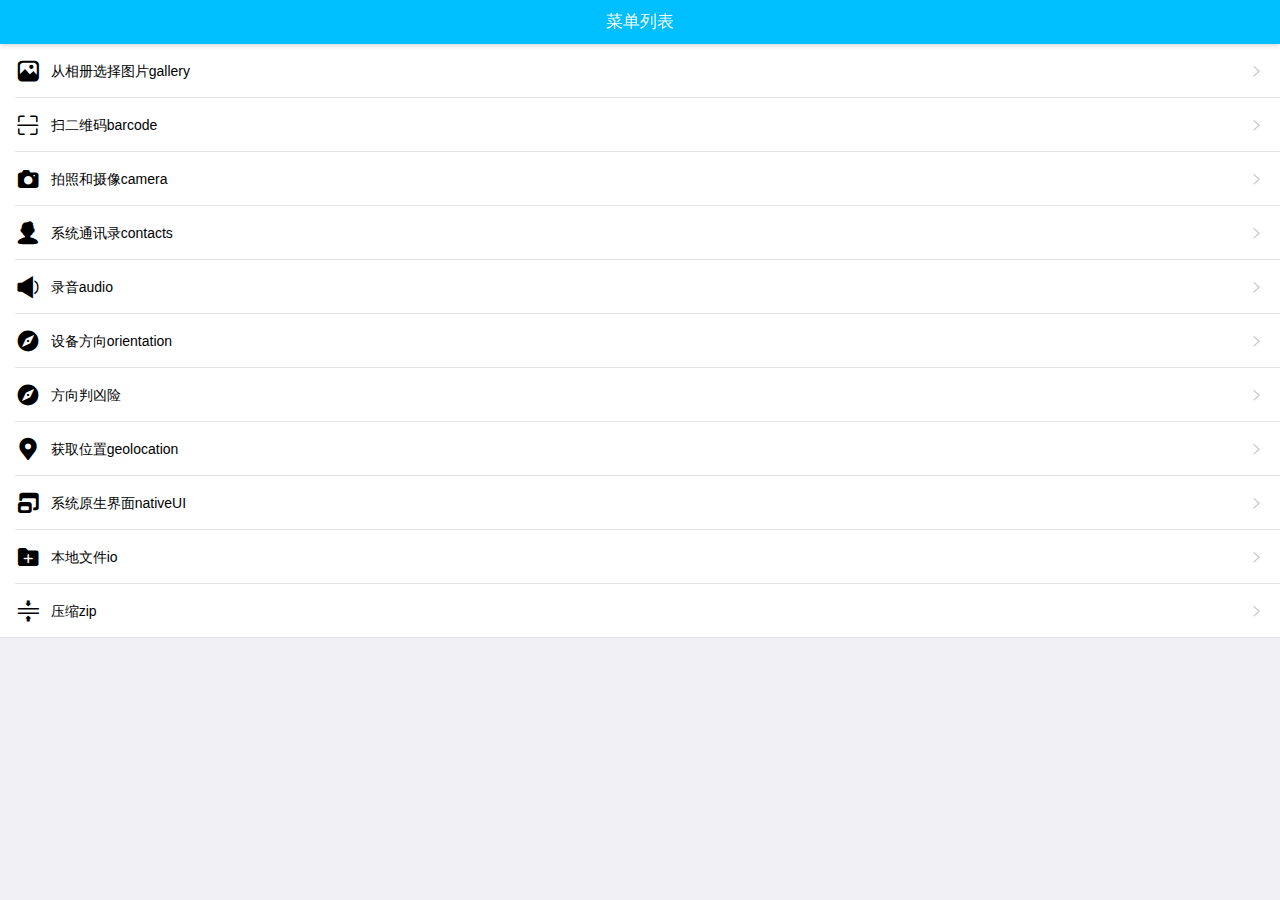
<file: index.html>
<!DOCTYPE html>
<html>
<head>
    <meta charset="utf-8">
    <meta name="viewport" content="width=device-width,initial-scale=1,minimum-scale=1,maximum-scale=1,user-scalable=no" />
    <title></title>
    <link rel="stylesheet" type="text/css" href="css/mui.min.css"/>
    <link rel="stylesheet" type="text/css" href="css/index/index.css"/>
</head>
	<body>
		<header class="mui-bar mui-bar-nav" id="comTop">
		    <h1 class="mui-title">菜单列表</h1>
		</header>
		<div class="mui-content">
			<ul class="mui-table-view" id="allul">
				<li class="mui-table-view-cell">
		            <a class="mui-navigate-right comli" href="gallery.html" >
		                <span class="iconfont icon-picture"></span>
		                <span>从相册选择图片gallery</span>
		            </a> 
		        </li>
		        <li class="mui-table-view-cell">
		            <a class="mui-navigate-right comli" href="Barcode.html" >
		                <span class="iconfont icon-scan"></span>
		                <span>扫二维码barcode</span>
		            </a>
		        </li>
		        <li class="mui-table-view-cell">
		            <a class="mui-navigate-right comli" href="camera.html" >
		                <span class="iconfont icon-camera"></span>
		                <span>拍照和摄像camera</span>
		            </a>
		        </li>
		        <li class="mui-table-view-cell">
		            <a class="mui-navigate-right comli" href="contacts.html" >
		                <span class="iconfont icon-contacts"></span>
		                <span>系统通讯录contacts</span>
		            </a>
		        </li>
		        <li class="mui-table-view-cell">
		            <a class="mui-navigate-right comli" href="audio.html" >
		                <span class="iconfont icon-audio"></span>
		                <span>录音audio</span>
		            </a>
		        </li>
		        <li class="mui-table-view-cell">
		            <a class="mui-navigate-right comli" href="orientation.html" >
		                <span class="iconfont icon-orientation"></span>
		                <span>设备方向orientation</span>
		            </a>
		        </li>
		        <li class="mui-table-view-cell">
		            <a class="mui-navigate-right comli" href="orientation-mx.html" >
		                <span class="iconfont icon-orientation"></span>
		                <span>方向判凶险</span>
		            </a>
		        </li>
		        <li class="mui-table-view-cell">
		            <a class="mui-navigate-right comli" href="geolocation.html" >
		                <span class="iconfont icon-geolocation"></span>
		                <span>获取位置geolocation</span>
		            </a>
		        </li>
		        <li class="mui-table-view-cell">
		            <a class="mui-navigate-right comli" href="nativeUI.html" >
		                <span class="iconfont icon-nativeUI"></span>
		                <span>系统原生界面nativeUI</span>
		            </a>
		        </li>
		        <li class="mui-table-view-cell">
		            <a class="mui-navigate-right comli" href="io.html" >
		                <span class="iconfont icon-io"></span>
		                <span>本地文件io</span>
		            </a>
		        </li>
		        <li class="mui-table-view-cell">
		            <a class="mui-navigate-right comli" href="zip.html" >
		                <span class="iconfont icon-compress"></span>
		                <span>压缩zip</span>
		            </a>
		        </li>
		        
		        
		    </ul>
		</div>
	</body>
</html>
</file>
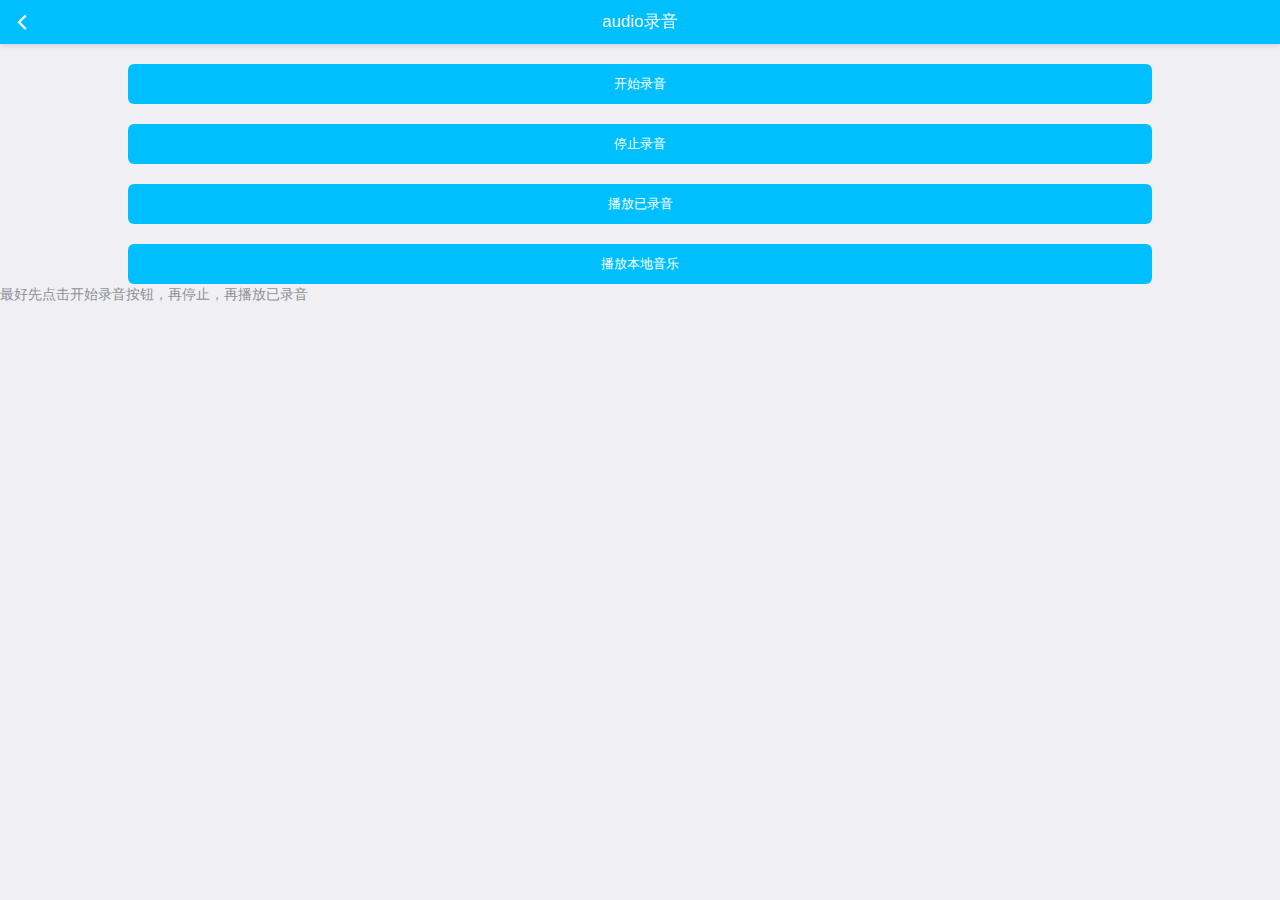
<file: audio.html>
<!doctype html>
<html>

	<head>
		<meta charset="UTF-8">
		<title></title>
		<meta name="viewport" content="width=device-width,initial-scale=1,minimum-scale=1,maximum-scale=1,user-scalable=no" />
		<link href="css/mui.min.css" rel="stylesheet" />
		<link rel="stylesheet" type="text/css" href="css/audio/audio.css"/>
	</head>

	<body>
		<header class="mui-bar mui-bar-nav" id="comTop">
		    <a class="mui-action-back mui-icon mui-icon-left-nav mui-pull-left"></a>
		    <h1 class="mui-title">audio录音</h1>
		</header>
		<div class="mui-content">
			<div class="comBtn mui-text-center" > 
				开始录音
			</div>
			<div class="comBtn mui-text-center " > 
				停止录音
			</div>
			<div class="comBtn mui-text-center" > 
				播放已录音
			</div>
			<div class="comBtn mui-text-center" > 
				播放本地音乐
			</div>
			<p>最好先点击开始录音按钮，再停止，再播放已录音</p>
			<div class="box">

			</div>
		</div>
	</body>

</html>

<script type="text/javascript" src="js/mui.min.js" ></script>
<script type="text/javascript" src="js/jquery-2.1.4.min.js" ></script>
<script type="text/javascript" src="js/audio/audio.js" ></script>
</file>
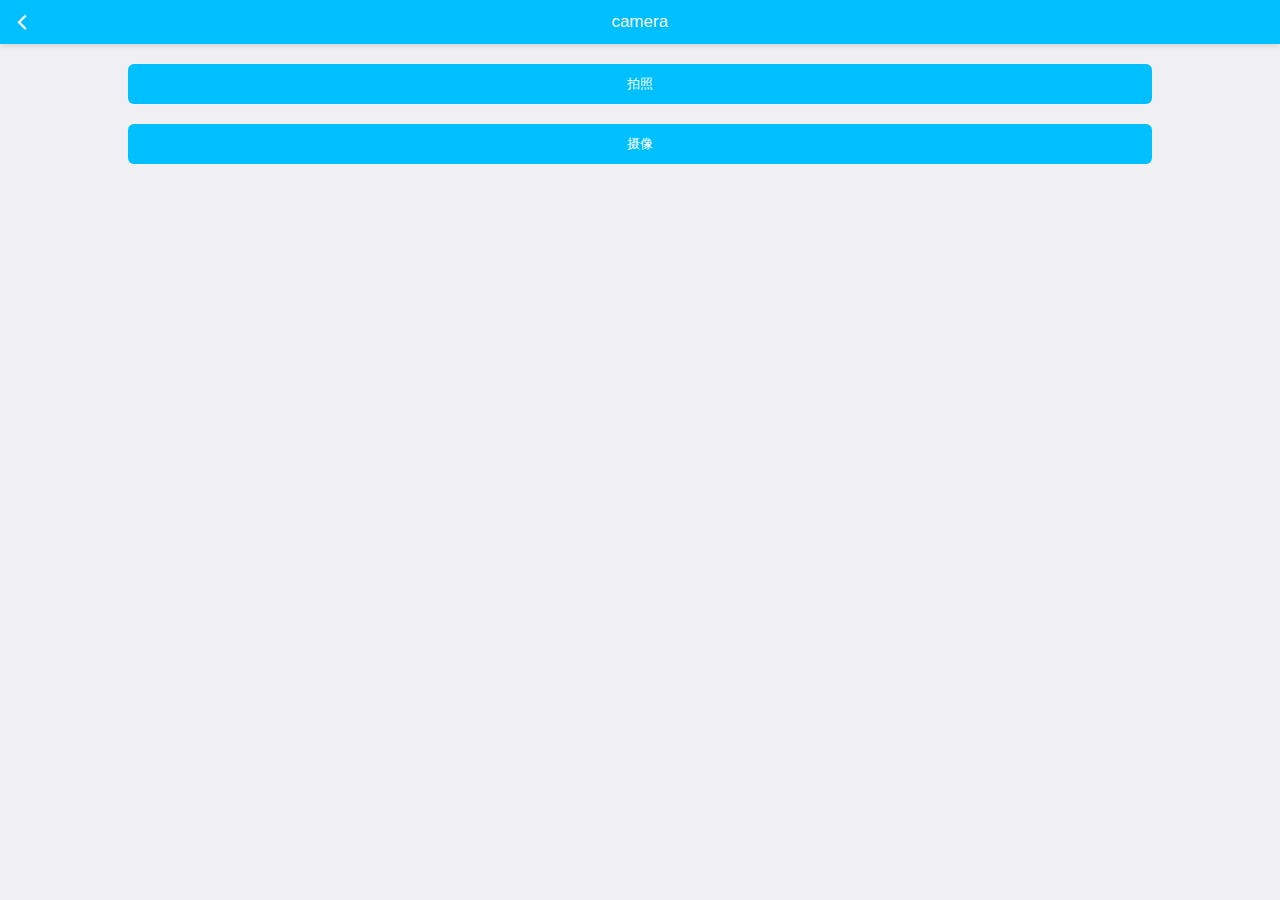
<file: camera.html>
<!doctype html>
<html>

	<head>
		<meta charset="UTF-8">
		<title></title>
		<meta name="viewport" content="width=device-width,initial-scale=1,minimum-scale=1,maximum-scale=1,user-scalable=no" />
		<link rel="stylesheet" type="text/css" href="css/mui.min.css"/>
		<link rel="stylesheet" type="text/css" href="css/gallery/gallery.css"/>
	</head>

	<body>
		<header class="mui-bar mui-bar-nav" id="comTop">
		    <a class="mui-action-back mui-icon mui-icon-left-nav mui-pull-left"></a>
		    <h1 class="mui-title">camera</h1>
		</header>
		<div class="mui-content">
			<div class="comBtn mui-text-center" >
				拍照
			</div>
			<div class="comBtn mui-text-center" >
				摄像
			</div>
		</div>
		<div class="box">
			
		</div> 
	</body>

</html>

<script type="text/javascript" src="js/mui.min.js" ></script>
<script type="text/javascript" src="js/jquery-2.1.4.min.js" ></script>
<script type="text/javascript" src="js/camera/camera.js" ></script>
</file>
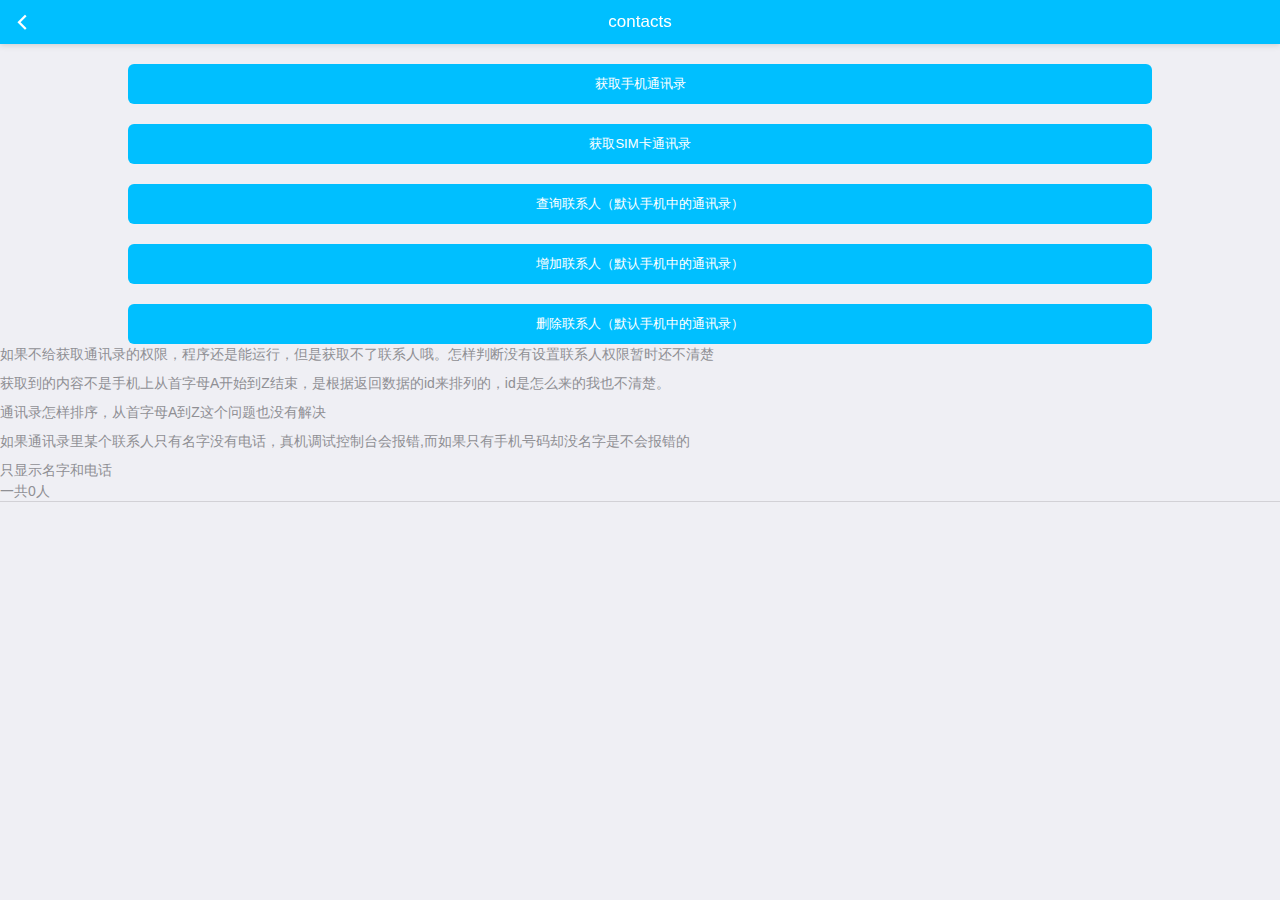
<file: contacts.html>
<!doctype html>
<html>

	<head>
		<meta charset="UTF-8">
		<title></title>
		<meta name="viewport" content="width=device-width,initial-scale=1,minimum-scale=1,maximum-scale=1,user-scalable=no" />
		<link href="css/mui.min.css" rel="stylesheet" />
		<link rel="stylesheet" type="text/css" href="css/io/io.css"/>
	</head>

	<body>
		<header class="mui-bar mui-bar-nav" id="comTop">
		    <a class="mui-action-back mui-icon mui-icon-left-nav mui-pull-left"></a>
		    <h1 class="mui-title">contacts</h1>
		</header>
		<div class="mui-content">
			<div class="comBtn mui-text-center" >
				获取手机通讯录
			</div>
			<div class="comBtn mui-text-center" >
				获取SIM卡通讯录
			</div>
			<div class="comBtn mui-text-center" >
				查询联系人（默认手机中的通讯录）
			</div>
			<div class="comBtn mui-text-center" >
				增加联系人（默认手机中的通讯录）
			</div>
			<div class="comBtn mui-text-center" >
				删除联系人（默认手机中的通讯录）
			</div>
			<p>如果不给获取通讯录的权限，程序还是能运行，但是获取不了联系人哦。怎样判断没有设置联系人权限暂时还不清楚</p>
			<p style="margin-top: 8px;">获取到的内容不是手机上从首字母A开始到Z结束，是根据返回数据的id来排列的，id是怎么来的我也不清楚。</p>
			<p style="margin-top: 8px;">通讯录怎样排序，从首字母A到Z这个问题也没有解决</p>
			<p style="margin-top: 8px;">如果通讯录里某个联系人只有名字没有电话，真机调试控制台会报错,而如果只有手机号码却没名字是不会报错的</p>
			<p style="margin-top: 8px;">只显示名字和电话</p>
			<div class="user">
				<p>一共<span id="unum">0</span>人</p>
				<ul class="mui-table-view">
					
			    </ul>
			</div>
		</div>
		
	</body>

</html>

<script type="text/javascript" src="js/mui.min.js" ></script>
<script type="text/javascript" src="js/jquery-2.1.4.min.js" ></script>
<script type="text/javascript" src="js/contacts/contacts.js" ></script>
</file>
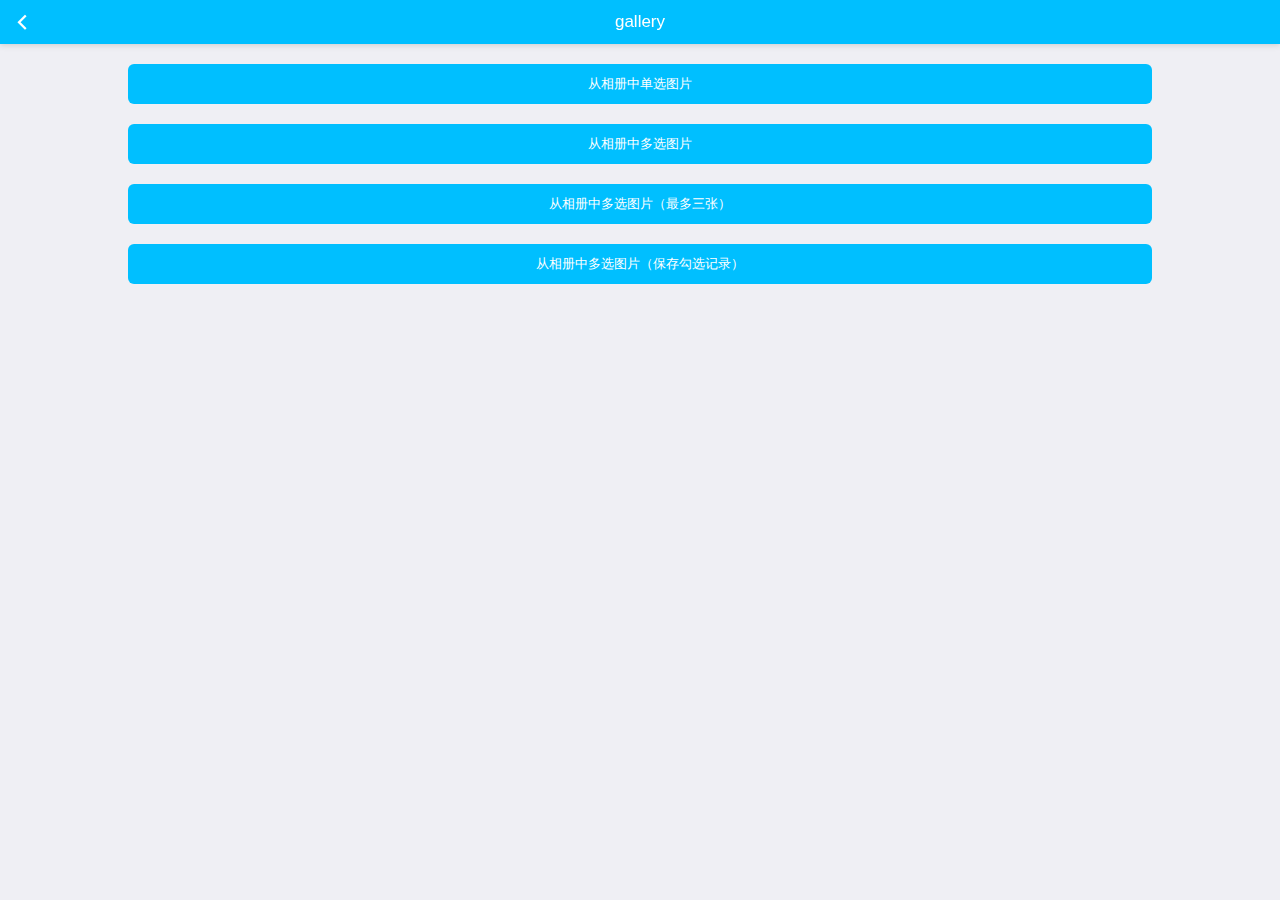
<file: gallery.html>
<!doctype html>
<html>

	<head>
		<meta charset="UTF-8">
		<title></title>
		<meta name="viewport" content="width=device-width,initial-scale=1,minimum-scale=1,maximum-scale=1,user-scalable=no" />
		<link rel="stylesheet" type="text/css" href="css/mui.min.css"/>
		<link rel="stylesheet" type="text/css" href="css/gallery/gallery.css"/>
	</head>

	<body>
		<header class="mui-bar mui-bar-nav" id="comTop">
		    <a class="mui-action-back mui-icon mui-icon-left-nav mui-pull-left"></a>
		    <h1 class="mui-title">gallery</h1>
		</header>
		<div class="mui-content">
			<div class="comBtn mui-text-center" >
				从相册中单选图片
			</div>
			<div class="comBtn mui-text-center" >
				从相册中多选图片
			</div>
			<div class="comBtn mui-text-center" >
				从相册中多选图片（最多三张）
			</div>
			<div class="comBtn mui-text-center" >
				从相册中多选图片（保存勾选记录）
			</div>
		</div>
		<div class="box">
		</div> 
	</body>

</html>

<script type="text/javascript" src="js/mui.min.js" ></script>
<script type="text/javascript" src="js/jquery-2.1.4.min.js" ></script>
<script type="text/javascript" src="js/gallery/gallery.js" ></script>
</file>
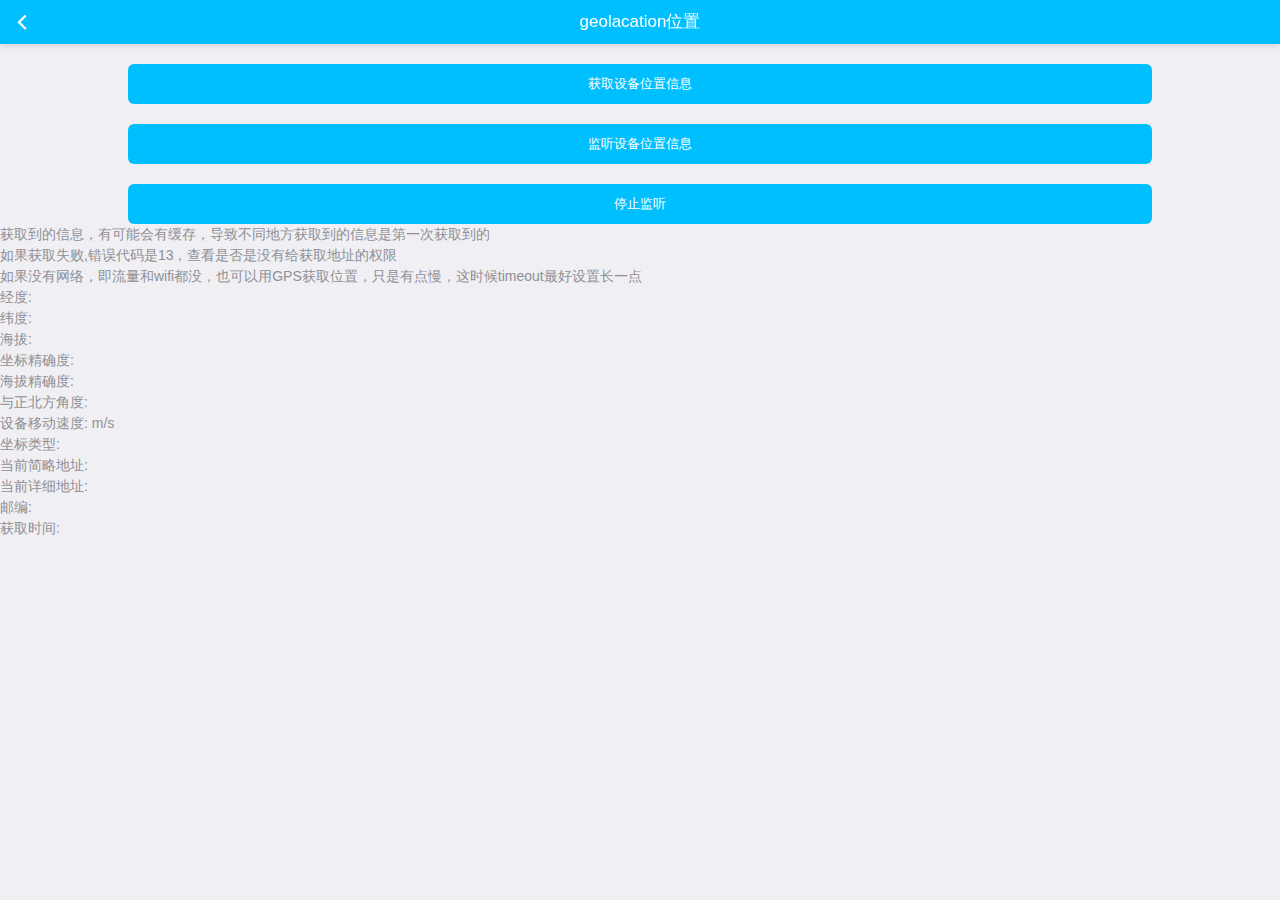
<file: geolocation.html>
<!doctype html>
<html>

	<head>
		<meta charset="UTF-8">
		<title></title>
		<meta name="viewport" content="width=device-width,initial-scale=1,minimum-scale=1,maximum-scale=1,user-scalable=no" />
		<link href="css/mui.min.css" rel="stylesheet" />
		<link rel="stylesheet" type="text/css" href="css/geolocation/geolocation.css"/>
	</head>

	<body>
		<header class="mui-bar mui-bar-nav" id="comTop">
		    <a class="mui-action-back mui-icon mui-icon-left-nav mui-pull-left"></a>
		    <h1 class="mui-title">geolacation位置</h1>
		</header>
		<div class="mui-content">
			<div class="comBtn mui-text-center" > 
				获取设备位置信息
			</div>
			<div class="comBtn mui-text-center " > 
				监听设备位置信息
			</div>
			<div class="comBtn mui-text-center" > 
				停止监听
			</div>
			<div class="box">
				<p>获取到的信息，有可能会有缓存，导致不同地方获取到的信息是第一次获取到的</p>
				<p>如果获取失败,错误代码是13，查看是否是没有给获取地址的权限</p>
				<p>如果没有网络，即流量和wifi都没，也可以用GPS获取位置，只是有点慢，这时候timeout最好设置长一点</p>
				<p class="jingd">经度:<span></span></p>
				<p class="weid">纬度:<span></span></p>
				<p class="haib">海拔:<span></span></p>
				<p class="zb-accur">坐标精确度:<span></span></p>
				<p class="hb-accur">海拔精确度:<span></span></p>
				<p class="move-dir">与正北方角度:<span></span></p>
				<p class="move-spd">设备移动速度:<span></span> m/s</p>
				<p class="cor-type">坐标类型:<span></span></p>
				<p class="addr-jl">当前简略地址:<span></span></p>
				<p class="addr-xx">当前详细地址:<span></span></p>
				<p class="addr-mail">邮编:<span></span></p>
				<p class="cor-time">获取时间:<span></span></p>
				
			</div>
		</div>
	</body>

</html>
<script type="text/javascript" src="js/mui.min.js" ></script>
<script type="text/javascript" src="js/jquery-2.1.4.min.js" ></script>
<script type="text/javascript" src="js/geolocation/geolocation.js" ></script>
</file>
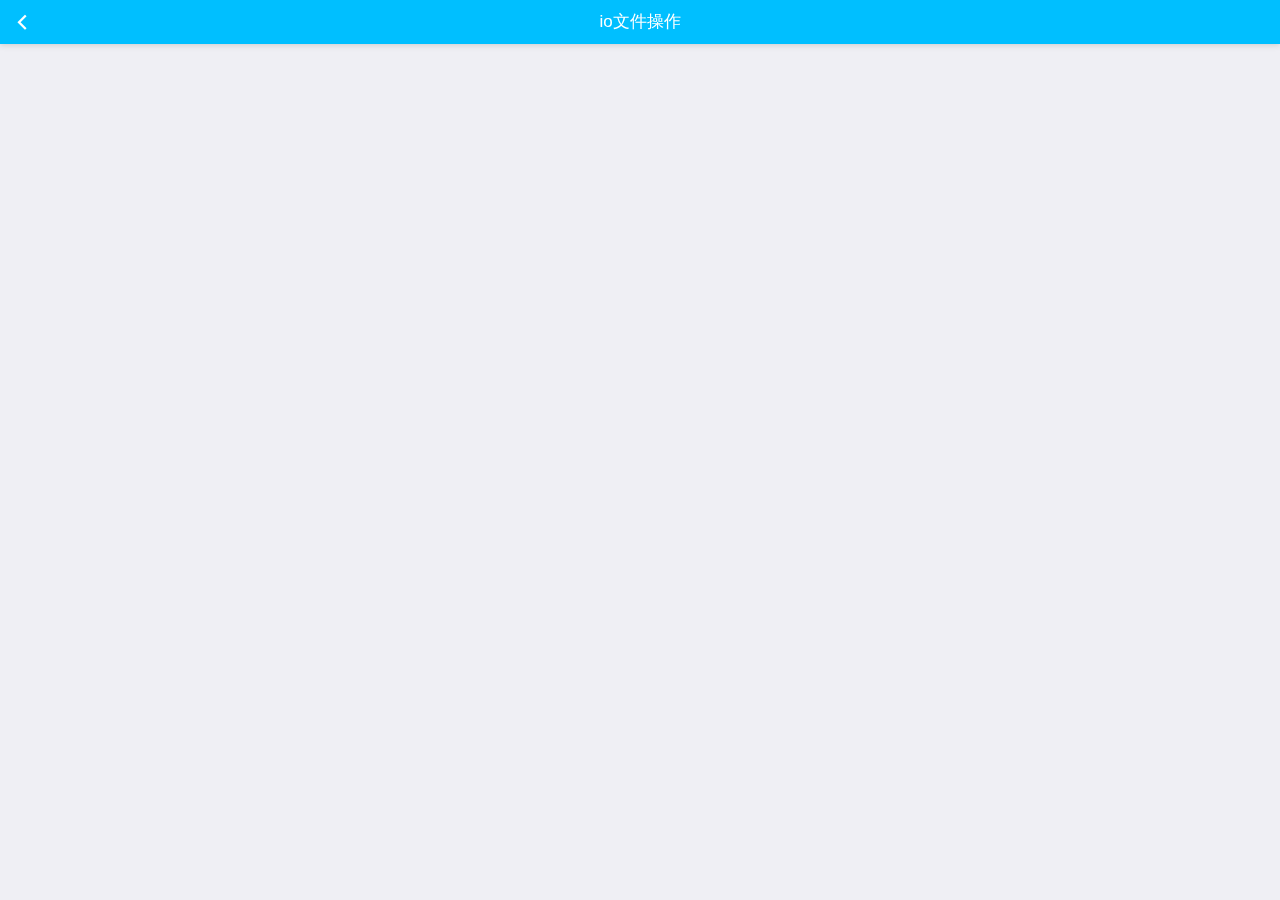
<file: io.html>
<!doctype html>
<html>

	<head>
		<meta charset="UTF-8">
		<title></title>
		<meta name="viewport" content="width=device-width,initial-scale=1,minimum-scale=1,maximum-scale=1,user-scalable=no" />
		<link href="css/mui.min.css" rel="stylesheet" />
		<link rel="stylesheet" type="text/css" href="css/io/io.css"/>
	</head>

	<body>
		<header class="mui-bar mui-bar-nav" id="comTop">
		    <a class="mui-action-back mui-icon mui-icon-left-nav mui-pull-left"></a>
		    <h1 class="mui-title">io文件操作</h1>
		</header>
		<div class="mui-content">
			
		</div>
		
		
	</body>

</html>
<script type="text/javascript" src="js/mui.min.js" ></script>
<script type="text/javascript">
	mui.init()
</script>
</file>
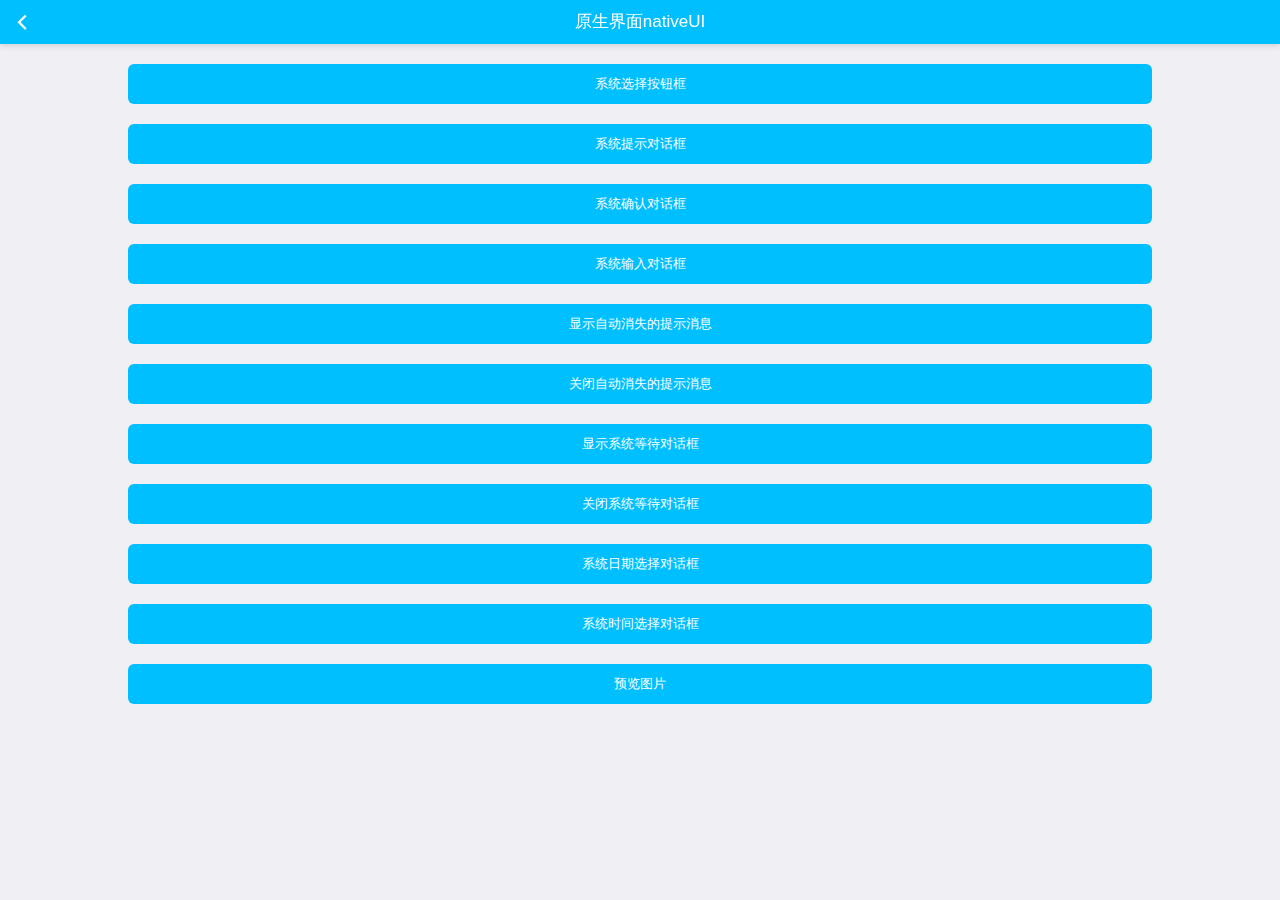
<file: nativeUI.html>
<!doctype html>
<html>

	<head>
		<meta charset="UTF-8">
		<title></title>
		<meta name="viewport" content="width=device-width,initial-scale=1,minimum-scale=1,maximum-scale=1,user-scalable=no" />
		<link rel="stylesheet" type="text/css" href="css/mui.min.css"/>
		<link rel="stylesheet" type="text/css" href="css/nativeUI/nativeUI.css"/>
	</head>

	<body>
		<header class="mui-bar mui-bar-nav" id="comTop">
		    <a class="mui-action-back mui-icon mui-icon-left-nav mui-pull-left"></a>
		    <h1 class="mui-title">原生界面nativeUI</h1>
		</header>
		<div class="mui-content">
			<div class="comBtn mui-text-center" >
				系统选择按钮框
			</div>
			<div class="comBtn mui-text-center" >
				系统提示对话框
			</div>
			<div class="comBtn mui-text-center" >
				系统确认对话框
			</div>
			<div class="comBtn mui-text-center" >
				系统输入对话框
			</div>
			<div class="comBtn mui-text-center" >
				显示自动消失的提示消息
			</div>
			<div class="comBtn mui-text-center" >
				关闭自动消失的提示消息
			</div>
			<div class="comBtn mui-text-center" >
				显示系统等待对话框
			</div>
			<div class="comBtn mui-text-center" >
				关闭系统等待对话框
			</div>
			<div class="comBtn mui-text-center" >
				系统日期选择对话框
			</div>
			<div class="comBtn mui-text-center" >
				系统时间选择对话框
			</div>
			<div class="comBtn mui-text-center" >
				预览图片
			</div>
		</div>

	</body>

</html>

<script type="text/javascript" src="js/mui.min.js" ></script>
<script type="text/javascript" src="js/jquery-2.1.4.min.js" ></script>
<script type="text/javascript" src="js/nativeUI/nativeUI.js" ></script>
</file>
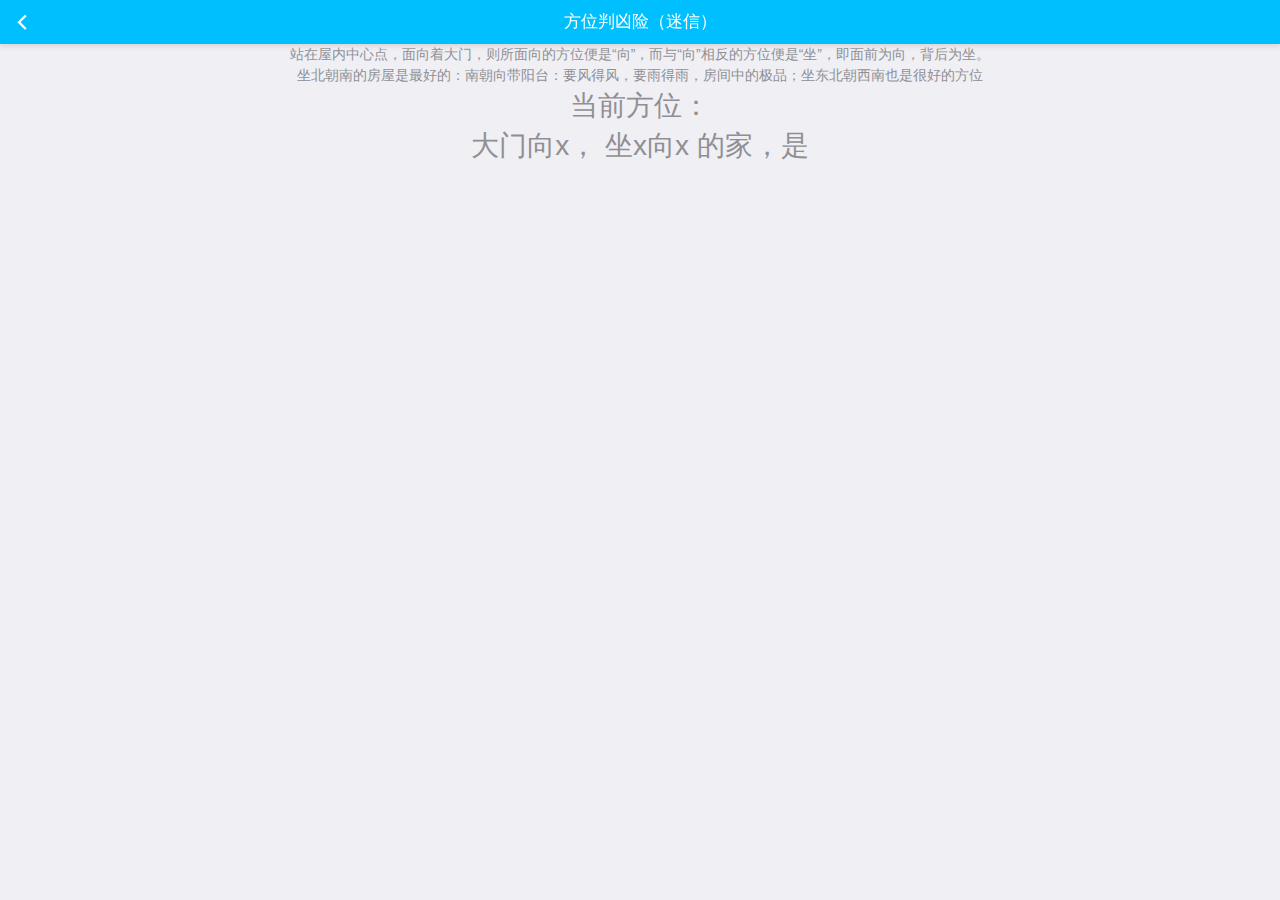
<file: orientation-mx.html>
<!doctype html>
<html>

	<head>
		<meta charset="UTF-8">
		<title></title>
		<meta name="viewport" content="width=device-width,initial-scale=1,minimum-scale=1,maximum-scale=1,user-scalable=no" />
		<link href="css/mui.min.css" rel="stylesheet" />
		<link rel="stylesheet" type="text/css" href="css/public/public.css"/>
		<style type="text/css">
			.mui-content{
				text-align: center;
			}
			.now,.men{
				font-size: 28px;
				line-height: 40px;
			}
		</style>
	</head>

	<body>
		<header class="mui-bar mui-bar-nav" id="comTop">
		    <a class="mui-action-back mui-icon mui-icon-left-nav mui-pull-left"></a>
		    <h1 class="mui-title">方位判凶险（迷信）</h1>
		</header>
		<div class="mui-content">
			<p>站在屋内中心点，面向着大门，则所面向的方位便是“向”，而与“向”相反的方位便是“坐”，即面前为向，背后为坐。</p>
			<p>坐北朝南的房屋是最好的：南朝向带阳台：要风得风，要雨得雨，房间中的极品；坐东北朝西南也是很好的方位</p>
			<p class="now">当前方位：
				<span class="n-dir"></span>
				<span class="n-num"></span>
			</p>

			<p class="men">
				大门向<span class="n-dir">x</span>，
				坐<span class="n-fandir">x</span>向<span class="n-dir">x</span>
				的家，是	<span class="n-ifo"></span>
			</p>
			
			<p class="i-ntro"></p>
		</div>
	</body>

</html>


<script type="text/javascript" src="js/mui.min.js" ></script>
<script type="text/javascript" src="js/jquery-2.1.4.min.js" ></script>
<script type="text/javascript">
	document.addEventListener( "plusready", onPlusReady, false );
	
	function onPlusReady() {
		plus.orientation.watchOrientation(function(obj){
			var magicNorth=obj.magneticHeading;
			var rnum=magicNorth.toFixed(1);

			var ifo=dir(rnum);
			$(".n-num").text(rnum);
			$(".n-dir").text(ifo.direc);
			$(".n-fandir").text(ifo.fandirec);
			$(".n-ifo").text(ifo.home);
			$('.i-ntro').text(ifo.intro);
		},function(err){
			console.log("方向获取失败："+JSON.stringify(err))
		},{frequency:100})
	}
		
	function dir(res){
		var direc='';
		var fandirec='';
		var home='';
		var intro='';
		var obj={};
		if (res >= 338 || res < 23) {
			fandirec = "南";
			direc = "北";
			home='离宅';
			intro='座南朝北的房子正南方是运势最好的地方，财位、旺方和文昌都在这个区域，此外东北方也有财位和旺方，这个部位，地形要低，采光也要良好，因此，房子要有凸出的状态，才是吉相。有辅助建筑的话，辅助建筑的影子不要遮盖到主屋，才是吉相。建筑物、地形缺少这个部位，或这个部位被墙壁封死或地形高，例如有山丘、悬崖或高楼等，都是凶相。房子的附近有常绿的大树时，也是凶相。有厕所、净化槽、小沟或池塘等不干净的地力，都是凶相。坐南朝北的房子衰败之象。多口舌纷争，是非不断，财运平平';
		} else if (res < 68) {
			fandirec = "西南";
			direc = "东北";
			home='坤宅';
			intro='坐西南朝东北的房子这是一个相对吉祥的人居风水方位。内在和美，外在平实，是非常适合家庭居';
		} else if (res < 113) {
			fandirec = "西";
			direc = "东";
			home='兑宅';
			intro='坐西朝东的房子生气勃勃。也是一个适合创业的流年方位。但家居这个方位，在流年上不是很吉利。中年男子健康多忧'
		} else if (res < 158) {
			fandirec = "西北";
			direc = "东南";
			home='乾宅';
			intro='座西北朝东南的房子一般来说，坐西北朝东南的房子是一个非常值得买的房子。因为它的财位和旺方各有三个，而且相同：第一个位于房屋的西北，第二个位于房屋西方，第三个位于房屋的正北方，文昌位于房屋的正东方。坐西北朝东南的房子努力进取之象。有小成但也有小忧。中等格局的流年方位。'
		} else if (res < 203) {
			fandirec = "北";
			direc = "南";
			home='坎宅';
			intro='座北朝南的房子财位和旺方均位于房屋的西南方和正北方。文昌位位于房屋的东北方。坐北朝南的房子气场平和，财运减弱，但不至于衰败。宜守成，不宜创业。'
		} else if (res < 248) {
			fandirec = "东北";
			direc = "西南";
			home='艮[gèn]宅';
			intro='座东北朝西南的房子财位位于房屋的东北方和西北方。旺方和财位的位置相同。文昌位于房屋的正北方。坐东北朝西南的房子大吉之象。是非常适合办公环境的流年方位。宜创业。多有发财升迁之喜。'
		} else if (res < 293) {
			fandirec = "东";
			direc = "西";
			home='震宅';
			intro='坐东朝西的房子身体康健、家庭幸福，但事业败落，有志难申'
		} else {
			fandirec = "东南";
			direc = "西北";
			home='巽[xùn]宅';
			intro='　这个方位象征着发展、隆昌的部位，所以，建筑物稍微凸出一点或有适当的辅助建筑比较好，同时，建筑物前方有大空地的地相也很好。有门或入口也是吉相。相反的，这个部位在建筑物或地形上凹进去、或有厕所、垃圾堆等不干净的场所就是凶相。坐东南朝西北的房子不吉之象，尤其不利于中年女人。家庭不和，财运受阻';
		}
		obj.direc=direc;
		obj.fandirec=fandirec;
		obj.home=home;
		obj.intro=intro;
		return obj;
	}
</script>
</file>
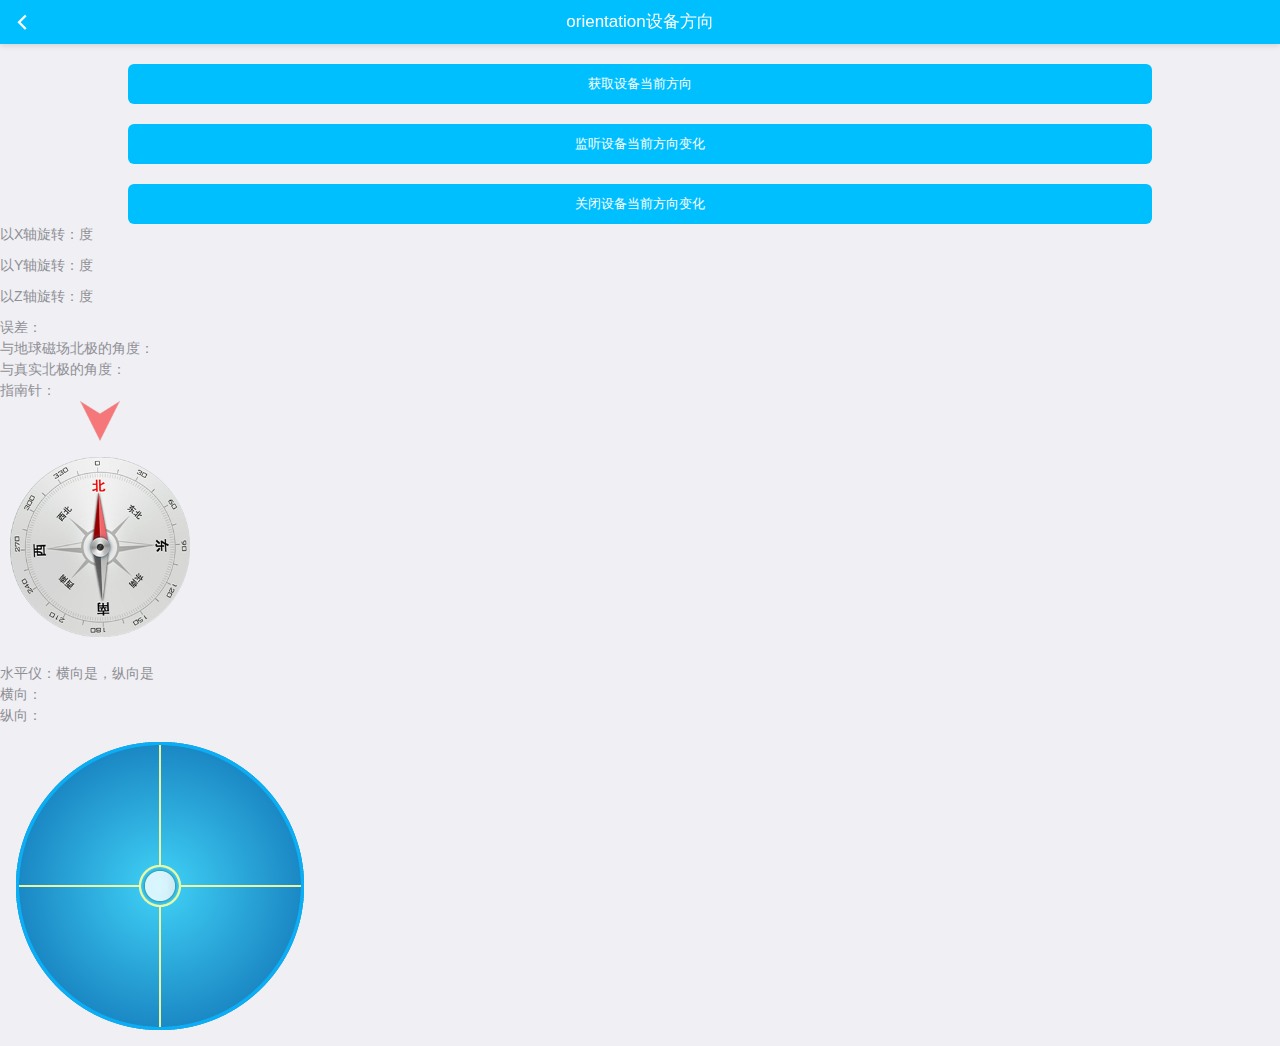
<file: orientation.html>
<!doctype html>
<html>

	<head>
		<meta charset="UTF-8">
		<title></title>
		<meta name="viewport" content="width=device-width,initial-scale=1,minimum-scale=1,maximum-scale=1,user-scalable=no" />
		<link href="css/mui.min.css" rel="stylesheet" />
		<link rel="stylesheet" type="text/css" href="css/orientation/orientation.css"/>
	</head>

	<body>
		<header class="mui-bar mui-bar-nav" id="comTop">
		    <a class="mui-action-back mui-icon mui-icon-left-nav mui-pull-left"></a>
		    <h1 class="mui-title">orientation设备方向</h1>
		</header>
		<div class="mui-content">
			<div class="comBtn mui-text-center" > 
				获取设备当前方向
			</div>
			<div class="comBtn mui-text-center " > 
				监听设备当前方向变化
			</div>
			<div class="comBtn mui-text-center" > 
				关闭设备当前方向变化
			</div>
			<div class="com-tel">
				<p class="x-axis">以X轴旋转：<span></span>度</p>
			</div>
			<div class="com-tel">
				<p class="y-axis">以Y轴旋转：<span></span>度</p>
			</div>
			<div class="com-tel">
				<p class="z-axis">以Z轴旋转：<span></span>度</p>
			</div>
			<p class="mis">误差：<span></span></p>
			<p class="mag">与地球磁场北极的角度：<span></span></p>
			<p class="real">与真实北极的角度：<span></span></p>
			<div class="com-tel">
				<p>指南针：
					<span class="dir"></span>
					<span class="dir-num"></span>
				</p>
				<p>
					<img src="img/arrow.png" class="arrow"/>
				</p>
				<p>
					<img src="img/znz.png" class="znz"/>
				</p>
			</div>
			
			<div class="com-tel">
				<p>水平仪：横向是，纵向是</p>
				<p class="h">横向：<span></span></p>
				<p class="z">纵向：<span></span></p>
				<div class="com-img">
					<img src="img/spy.png"  class="spy"/>
					<img src="img/quan.png"  class="quan"/>
				</div>
			</div>
		</div>
	</body>

</html>


<script type="text/javascript" src="js/jquery-2.1.4.min.js" ></script>
<script type="text/javascript" src="js/mui.min.js" ></script>
<script type="text/javascript" src="js/orientation/orientation.js" ></script>
</file>
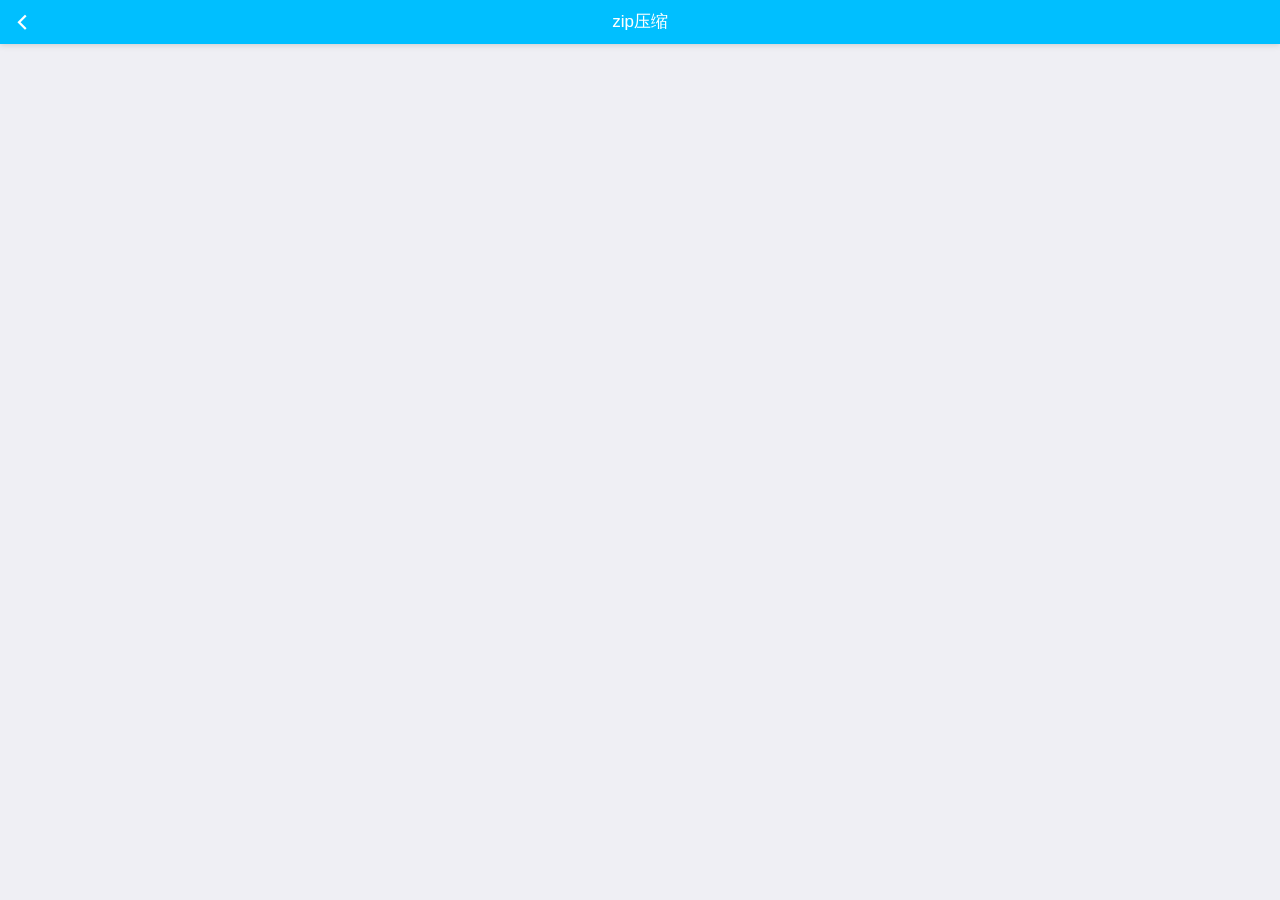
<file: zip.html>
<!doctype html>
<html>

	<head>
		<meta charset="UTF-8">
		<title></title>
		<meta name="viewport" content="width=device-width,initial-scale=1,minimum-scale=1,maximum-scale=1,user-scalable=no" />
		<link href="css/mui.min.css" rel="stylesheet" />
		<link rel="stylesheet" type="text/css" href="css/zip/zip.css"/>
	</head>

	<body>
		<header class="mui-bar mui-bar-nav" id="comTop">
		    <a class="mui-action-back mui-icon mui-icon-left-nav mui-pull-left"></a>
		    <h1 class="mui-title">zip压缩</h1>
		</header>
	</body>

</html>
<script type="text/javascript" src="js/mui.min.js" ></script>
<script type="text/javascript">
	mui.init()
</script>
</file>
<file: css/index/index.css>
@import "../iconfont/iconfont.css";
p {
  margin-bottom: 0;
}
.bradiu {
  border-radius: 6px;
}
#comTop {
  background: deepskyblue;
}
#comTop a,
#comTop h1 {
  color: white;
}
.mui-content {
  width: 100%;
  height: inherit;
  position: relative;
}
.mui-content .comBtn {
  width: 80%;
  margin: 0 auto;
  margin-top: 20px;
  background: deepskyblue;
  color: white;
  height: 40px;
  line-height: 40px;
  border-radius: 6px;
  font-size: 13px;
}
#allul {
  margin-top: 0;
}
#allul li {
  padding: 0;
}
#allul li .comli {
  padding: 16px 10px;
  margin: 0;
}
#allul li .comli span {
  font-size: 14px;
  vertical-align: middle;
}
#allul li .comli span.iconfont {
  font-size: 24px;
  margin: 0 6px;
}
</file>
<file: css/audio/audio.css>
p {
  margin-bottom: 0;
}
.bradiu {
  border-radius: 6px;
}
#comTop {
  background: deepskyblue;
}
#comTop a,
#comTop h1 {
  color: white;
}
.mui-content {
  width: 100%;
  height: inherit;
  position: relative;
}
.mui-content .comBtn {
  width: 80%;
  margin: 0 auto;
  margin-top: 20px;
  background: deepskyblue;
  color: white;
  height: 40px;
  line-height: 40px;
  border-radius: 6px;
  font-size: 13px;
}
</file>
<file: css/gallery/gallery.css>
p {
  margin-bottom: 0;
}
.bradiu {
  border-radius: 6px;
}
#comTop {
  background: deepskyblue;
}
#comTop a,
#comTop h1 {
  color: white;
}
.mui-content {
  width: 100%;
  height: inherit;
  position: relative;
}
.mui-content .comBtn {
  width: 80%;
  margin: 0 auto;
  margin-top: 20px;
  background: deepskyblue;
  color: white;
  height: 40px;
  line-height: 40px;
  border-radius: 6px;
  font-size: 13px;
}
.box {
  width: 90%;
  margin: 20px auto;
  text-align: center;
  overflow: hidden;
}
.box img {
  width: 100%;
}
</file>
<file: css/io/io.css>
p {
  margin-bottom: 0;
}
.bradiu {
  border-radius: 6px;
}
#comTop {
  background: deepskyblue;
}
#comTop a,
#comTop h1 {
  color: white;
}
.mui-content {
  width: 100%;
  height: inherit;
  position: relative;
}
.mui-content .comBtn {
  width: 80%;
  margin: 0 auto;
  margin-top: 20px;
  background: deepskyblue;
  color: white;
  height: 40px;
  line-height: 40px;
  border-radius: 6px;
  font-size: 13px;
}
</file>
<file: css/geolocation/geolocation.css>
p {
  margin-bottom: 0;
}
.bradiu {
  border-radius: 6px;
}
#comTop {
  background: deepskyblue;
}
#comTop a,
#comTop h1 {
  color: white;
}
.mui-content {
  width: 100%;
  height: inherit;
  position: relative;
}
.mui-content .comBtn {
  width: 80%;
  margin: 0 auto;
  margin-top: 20px;
  background: deepskyblue;
  color: white;
  height: 40px;
  line-height: 40px;
  border-radius: 6px;
  font-size: 13px;
}
</file>
<file: css/nativeUI/nativeUI.css>
p {
  margin-bottom: 0;
}
.bradiu {
  border-radius: 6px;
}
#comTop {
  background: deepskyblue;
}
#comTop a,
#comTop h1 {
  color: white;
}
.mui-content {
  width: 100%;
  height: inherit;
  position: relative;
}
.mui-content .comBtn {
  width: 80%;
  margin: 0 auto;
  margin-top: 20px;
  background: deepskyblue;
  color: white;
  height: 40px;
  line-height: 40px;
  border-radius: 6px;
  font-size: 13px;
}
</file>
<file: css/public/public.css>
p {
  margin-bottom: 0;
}
.bradiu {
  border-radius: 6px;
}
#comTop {
  background: deepskyblue;
}
#comTop a,
#comTop h1 {
  color: white;
}
.mui-content {
  width: 100%;
  height: inherit;
  position: relative;
}
.mui-content .comBtn {
  width: 80%;
  margin: 0 auto;
  margin-top: 20px;
  background: deepskyblue;
  color: white;
  height: 40px;
  line-height: 40px;
  border-radius: 6px;
  font-size: 13px;
}
</file>
<file: css/orientation/orientation.css>
p {
  margin-bottom: 0;
}
.bradiu {
  border-radius: 6px;
}
#comTop {
  background: deepskyblue;
}
#comTop a,
#comTop h1 {
  color: white;
}
.mui-content {
  width: 100%;
  height: inherit;
  position: relative;
}
.mui-content .comBtn {
  width: 80%;
  margin: 0 auto;
  margin-top: 20px;
  background: deepskyblue;
  color: white;
  height: 40px;
  line-height: 40px;
  border-radius: 6px;
  font-size: 13px;
}
.com-tel {
  margin-bottom: 10px;
}
.com-tel .arrow {
  width: 40px;
  height: 40px;
  margin-left: 80px;
}
.com-tel .znz {
  width: 200px;
}
.com-tel .com-img {
  position: relative;
}
.com-tel .com-img .quan {
  position: absolute;
  top: 0;
  left: 0;
  z-index: 2;
}
.com-tel .com-img .spy {
  position: absolute;
  top: 0;
  left: 0;
  z-index: 1;
}
</file>
<file: css/zip/zip.css>
p {
  margin-bottom: 0;
}
.bradiu {
  border-radius: 6px;
}
#comTop {
  background: deepskyblue;
}
#comTop a,
#comTop h1 {
  color: white;
}
.mui-content {
  width: 100%;
  height: inherit;
  position: relative;
}
.mui-content .comBtn {
  width: 80%;
  margin: 0 auto;
  margin-top: 20px;
  background: deepskyblue;
  color: white;
  height: 40px;
  line-height: 40px;
  border-radius: 6px;
  font-size: 13px;
}
</file>
